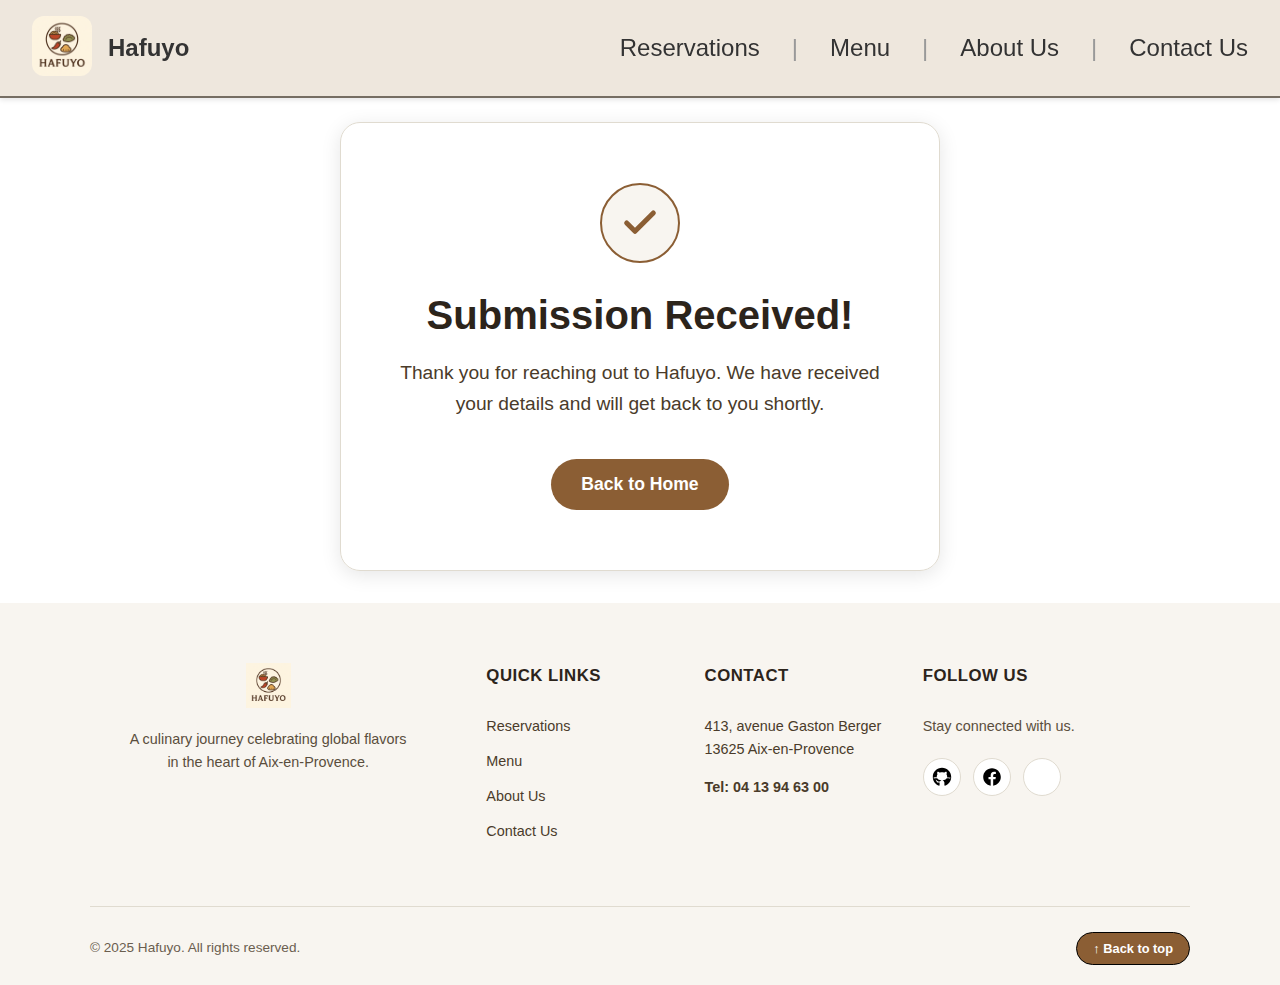
<file: pages/landing.html>
<!DOCTYPE html>
<html lang="en">
<head>
    <meta charset="UTF-8">
    <meta name="viewport" content="width=device-width, initial-scale=1.0">
    <title>Thank You - Hafuyo</title>
    
    <link rel="stylesheet" href="../css/landing.css">

    <link rel="icon" type="image/svg+xml" href="../images/favicon.svg">
    <link rel="icon" sizes="any" href="../images/favicon.ico">
</head>
<body>

    <header id="main-header">
        <span class="logo-container">
            <a href="../index.html">
                <img src="../images/logo.webp" alt="Hafuyo logo">
            </a>
            <span class="site-title">Hafuyo</span>
        </span>
        
        <button class="hamburger" id="menuBtn" onclick="toggleMenu()" aria-label="Menu" aria-expanded="false">
            <span></span>
            <span></span>
            <span></span>
        </button>

        <nav id="nav">
            <ul>
                <li><a href="reservations.html">Reservations</a></li>
                <li><a href="menu.html">Menu</a></li>
                <li><a href="about.html">About Us</a></li>
                <li><a href="contact.html">Contact Us</a></li>
            </ul>
        </nav>
    </header>

    <main>
        <section class="success-container">
            <div class="icon-circle">
                <svg xmlns="http://www.w3.org/2000/svg" viewBox="0 0 24 24" fill="none" stroke="currentColor" stroke-width="3" stroke-linecap="round" stroke-linejoin="round">
                    <polyline points="20 6 9 17 4 12"></polyline>
                </svg>
            </div>
            
            <h1>Submission Received!</h1>
            <p>Thank you for reaching out to Hafuyo. We have received your details and will get back to you shortly.</p>
            
            <a href="../index.html" class="home-btn">Back to Home</a>
        </section>
    </main>

    <footer class="hafuyo-footer">
        <section class="footer-container">
            
            <section class="footer-col brand-col">
                <a href="../index.html" class="footer-logo">
                    <img src="../images/logo.webp" alt="Hafuyo" width="50" height="50">
                </a>
                <p class="footer-desc">
                    A culinary journey celebrating global flavors in the heart of Aix-en-Provence.
                </p>
            </section>
    
            <nav class="footer-col" aria-label="Footer Navigation">
                <h3 class="footer-heading">Quick Links</h3>
                <ul class="footer-links-list">
                    <li><a href="reservations.html">Reservations</a></li>
                    <li><a href="menu.html">Menu</a></li>
                    <li><a href="about.html">About Us</a></li>
                    <li><a href="contact.html">Contact Us</a></li>
                </ul>
            </nav>
    
            <address class="footer-col">
                <h3 class="footer-heading">Contact</h3>
                <span class="footer-address">
                    413, avenue Gaston Berger<br>
                    13625 Aix-en-Provence<br>
                    <a href="tel:+33413946300" class="footer-phone">Tel: 04 13 94 63 00</a>
                </span>
            </address>
    
            <section class="footer-col">
                <h3 class="footer-heading">Follow Us</h3>
                <p class="social-text">Stay connected with us.</p>
                <ul class="footer-social-icons">
                    <li>
                        <a href="https://github.com/hafuyo" target="_blank" rel="noopener noreferrer" aria-label="GitHub">
                            <img src="../images/logo-github.svg" alt="GitHub" width="44" height="44">
                        </a>
                    </li>
                    <li>
                        <a href="https://www.facebook.com/IUTAix/" target="_blank" rel="noopener noreferrer" aria-label="Facebook">
                            <img src="../images/logo-facebook.svg" alt="Facebook" width="44" height="44">
                        </a>
                    </li>
                    <li>
                        <a href="https://www.instagram.com/univ_amu/" target="_blank" rel="noopener noreferrer" aria-label="Instagram">
                            <img src="../images/logo-instagram.svg" alt="Instagram" width="44" height="44">
                        </a>
                    </li>
                </ul>
            </section>
        
        </section>
    
        <section class="footer-bottom">
            <p class="copyright">&copy; 2025 Hafuyo. All rights reserved.</p>
            <button id="backToTop" class="back-to-top">↑ Back to top</button>
        </section>
    </footer>

    <script src="../js/global.js"></script>

</body>
</html>
</file>
<file: css/landing.css>
/* ========================================= */
/* === GLOBAL & LAYOUT (Matches style(1).css) === */
/* ========================================= */
* {
    margin: 0;
    padding: 0;
    box-sizing: border-box;edw
}

body {
    font-family: Arial, sans-serif; /* Matches style(1).css */
    padding-top: 90px;
    background-color: white;
    display: flex;
    flex-direction: column;
    min-height: 100vh;
}

/* ========================================= */
/* === HEADER STYLES (Matches style(1).css) === */
/* ========================================= */
header {
    position: fixed;
    top: 0;
    left: 0;
    right: 0;
    display: flex;
    justify-content: space-between;
    align-items: center;
    padding: 1rem 2rem;
    border-bottom: 2px solid rgba(88, 80, 69, 0.8);
    background-color: rgba(200, 175, 143, 0.3);
    box-shadow: 0 2px 5px rgba(0, 0, 0, 0.1);
    z-index: 1000;
    transition: all 0.5s ease;
}

header.scrolled {
    background-color: rgba(255, 255, 255, 0.65); 
    backdrop-filter: blur(8px); 
    -webkit-backdrop-filter: blur(8px); 
    box-shadow: 0 4px 6px rgba(0,0,0,0.1);
}

.logo-container {
    display: flex;
    align-items: center;
    gap: 1rem;
}

header a img {
    height: 60px; /* Matches style(1).css */
    width: auto;
    outline: 1px solid transparent;
    outline-offset: 10px;
    transition: all 0.5s;
    border-radius: 20%;
}

header a img:hover, 
header a img:focus {
    outline-color: black;
    outline-offset: 15px;
}

.site-title {
    font-size: 1.5rem;
    font-weight: bold;
    color: #333;
}

/* HAMBURGER MENU */
.hamburger {
    display: none;
    flex-direction: column;
    gap: 5px;
    z-index: 1100; 
    position: relative;
    cursor: pointer;
    border: none;
    background: none;
}

.hamburger span {
    display: block;
    width: 25px;
    height: 3px;
    background-color: #333;
    transition: all 0.3s ease-in-out;
}

.hamburger.active span:nth-of-type(1) {
    transform: translateY(8px) rotate(45deg) !important;
}

.hamburger.active span:nth-of-type(2) {
    opacity: 0 !important;
    transform: translateX(-10px);
}

.hamburger.active span:nth-of-type(3) {
    transform: translateY(-8px) rotate(-45deg) !important;
}

/* NAVIGATION (Targeted to #nav only) */
#nav ul {
    display: flex;
    list-style: none;
    gap: 2rem;
}

#nav ul li a {
    text-decoration: none;
    color: #333;
    font-weight: 500;
    font-size: 1.5rem; /* Matches style(1).css */
    transition: color 0.3s ease;
}

#nav ul li a:hover {
    color: red; /* Matches style(1).css */
}

/* Pipe Separator */
#nav ul li:not(:last-child)::after {
    content: "|";
    color: #999;
    margin-left: 2rem;
    pointer-events: none;
    font-size: 1.5rem;
}

/* ========================================= */
/* === MAIN & SUCCESS CARD CONTENT === */
/* ========================================= */
main {
    max-width: 1400px;
    margin: 0 auto;
    padding: 2rem;
    flex: 1; /* Pushes footer to bottom */
    display: flex;
    justify-content: center;
    align-items: center;
    width: 100%;
}

.success-container {
    background-color: rgba(255, 255, 255, 0.95);
    padding: 60px 40px;
    border-radius: 20px;
    box-shadow: 0 4px 20px rgba(0, 0, 0, 0.1);
    width: 90%; 
    max-width: 600px;
    margin: 0 auto;
    text-align: center;
    border: 1px solid #e0dbd0;
}

.icon-circle {
    width: 80px;
    height: 80px;
    background-color: #f8f5f0;
    border-radius: 50%;
    margin: 0 auto 30px;
    display: flex;
    align-items: center;
    justify-content: center;
    border: 2px solid #8b5e34;
}

.icon-circle svg {
    width: 40px;
    height: 40px;
    color: #8b5e34;
}

.success-container h1 {
    color: #2c241b;
    font-size: 2.5rem;
    margin-bottom: 20px;
    font-weight: bold;
}

.success-container p {
    color: #4a3b2a;
    font-size: 1.2rem;
    line-height: 1.6;
    margin-bottom: 40px;
}

.home-btn {
    background-color: #8b5e34;
    color: white;
    padding: 15px 30px;
    border: none;
    border-radius: 30px;
    font-size: 1.1rem;
    font-weight: bold;
    cursor: pointer;
    transition: background-color 0.3s ease, transform 0.3s ease;
    text-decoration: none;
    display: inline-block;
}

.home-btn:hover {
    background-color: #6d4827;
    transform: translateY(-3px);
}

/* ========================================= */
/* === FOOTER STYLES (Matches style(1).css) === */
/* ========================================= */
.hafuyo-footer {
    background-color: #f8f5f0; 
    color: #4a3b2a; 
    padding: 60px 20px 20px;
    font-size: 0.9rem;
    line-height: 1.6;
    margin-top: auto; 
}

.footer-container {
    max-width: 1100px;
    margin: 0 auto;
    display: grid;
    /* 2fr Brand, 1fr Links, 1fr Contact, 1.5fr Social */
    grid-template-columns: 2fr 1fr 1fr 1.5fr;
    gap: 40px;
    margin-bottom: 50px;
}

/* Semantic Resets */
.brand-col, address.footer-col, nav.footer-col {
    display: block;
    font-style: normal; 
}

.brand-col {
    display: flex;
    flex-direction: column;
    align-items: center;    
    text-align: center;   
}

.brand-col .footer-logo {
    display: flex;
    justify-content: center; 
    align-items: center;
    text-decoration: none;
    color: #2c241b;
    margin-bottom: 20px;
}

.brand-col .footer-logo img { 
    height: 45px; 
    width: auto; 
}

.footer-desc { 
    opacity: 0.9; 
    max-width: 280px; 
    margin: 0 auto; 
}

.footer-heading {
    color: #2c241b;
    font-size: 1.05rem;
    font-weight: 700;
    margin-bottom: 25px;
    text-transform: uppercase;
    letter-spacing: 0.5px;
}

/* Quick Links - Vertical Stack */
.footer-links-list { 
    list-style: none; 
    padding: 0; 
    margin: 0; 
}

.footer-links-list li { 
    margin-bottom: 12px; 
    display: block; 
}

.footer-links-list a,
.footer-phone {
    text-decoration: none;
    color: #4a3b2a;
    transition: all 0.3s ease;
    display: inline-block;
}

.footer-links-list a:hover,
.footer-phone:hover {
    color: #8b5e34; 
    transform: translateX(5px); 
}

.footer-phone { display: block; margin-top: 15px; font-weight: 700; }

.social-text { margin-bottom: 20px; opacity: 0.9; }

.footer-social-icons {
    display: flex;
    gap: 12px;
    list-style: none;
    padding: 0;
    margin: 0;
}

.footer-social-icons a {
    display: flex;
    align-items: center;
    justify-content: center;
    width: 38px;
    height: 38px;
    background-color: #ffffff; 
    color: #8b5e34;
    border-radius: 50%;
    text-decoration: none;
    font-weight: bold;
    font-size: 0.85rem;
    border: 1px solid #e0dbd0;
    transition: all 0.3s ease;
}

/* Image Restriction for Icons */
.footer-social-icons img {
    width: 20px;
    height: auto;
}

.footer-social-icons a:hover {
    background-color: #8b5e34;
    color: #ffffff;
    border-color: #8b5e34;
    transform: translateY(-3px); 
}

.footer-bottom {
    max-width: 1100px;
    margin: 0 auto;
    padding-top: 25px;
    border-top: 1px solid #e0dbd0; 
    display: flex;
    justify-content: space-between;
    align-items: center;
    font-size: 0.85rem;
    color: #6b5e4f;
}

.back-to-top {
    background: transparent;
    background-color: #8b5e34;
    border: 1px solid black;
    color: #ffffff;
    padding: 8px 16px;
    cursor: pointer;
    border-radius: 20px;
    font-family: inherit;
    font-size: 0.8rem;
    font-weight: 600;
    transition: all 0.3s;
}

.back-to-top:hover {
    background-color: #8b5e34;
    transform: translateY(-3px);
    color: #ffffff;
    border-color: #8b5e34;
}

/* ========================================= */
/* === RESPONSIVE MEDIA QUERIES === */
/* ========================================= */
@media (max-width: 768px) {
    body {
        padding-top: 80px;
    }

    /* Header Mobile */
    .hamburger {
        display: flex;
    }

    #nav ul li:not(:last-child)::after {
        content: none;
    }

    #nav {
        position: fixed;
        top: 0;
        right: -100%;
        width: 70%;
        height: 100vh;
        background-color: #fff;
        box-shadow: -2px 0 5px rgba(0, 0, 0, 0.1);
        transition: right 0.3s ease;
        padding-top: 80px;
    }

    #nav.active {
        right: 0;
    }

    #nav ul {
        flex-direction: column;
        gap: 0;
        padding: 2rem;
    }

    #nav ul li {
        border-bottom: 1px solid #eee;
    }

    #nav ul li a {
        display: block;
        padding: 1rem 0;
        font-size: 1.1rem;
    }

    header a img {
        height: 50px;
    }

    .site-title {
        font-size: 1.2rem;
    }

    main {
        padding: 1.5rem;
    }

    /* Footer Mobile */
    footer {
        flex-direction: column;
        align-items: center;
        text-align: center;
        gap: 2.5rem;
        padding: 2.5rem 1.5rem;
    }

    .footer-container {
        grid-template-columns: 1fr;
        gap: 2rem;
        text-align: center;
    }

    footer img {
        height: 70px;
    }

    .footer-bottom {
        flex-direction: column;
        text-align: center;
    }

    .brand-col { grid-column: span 1; }
    .footer-social-icons { justify-content: center; }
    .footer-links-list a:hover { transform: none; }
    
    /* Center align list items on mobile */
    .footer-links-list li, .footer-col {
        text-align: center;
    }
}

@media (max-width: 480px) {
    body {
        padding-top: 70px;
    }

    header {
        padding: 0.8rem 1rem;
    }

    .site-title {
        font-size: 1rem;
    }

    header a img {
        height: 40px;
    }

    footer {
        padding: 2rem 1rem;
        gap: 2rem;
    }

    footer img {
        height: 60px;
    }
}

@media (max-width: 900px) {
    .footer-container {
        grid-template-columns: 1fr 1fr; 
        gap: 40px 30px;
    }
    .brand-col { grid-column: span 2; text-align: center; }
    .brand-col .footer-logo { justify-content: center; }
    .footer-desc { margin: 0 auto; }
}

@media (max-width: 600px) {
    .footer-container {
        grid-template-columns: 1fr; 
        text-align: center;
        gap: 30px;
    }
    .brand-col { grid-column: span 1; }
    .footer-social-icons { justify-content: center; }
    .footer-links-list a:hover { transform: none; }
    .footer-bottom {
        flex-direction: column;
        gap: 15px;
    }
}
</file>
